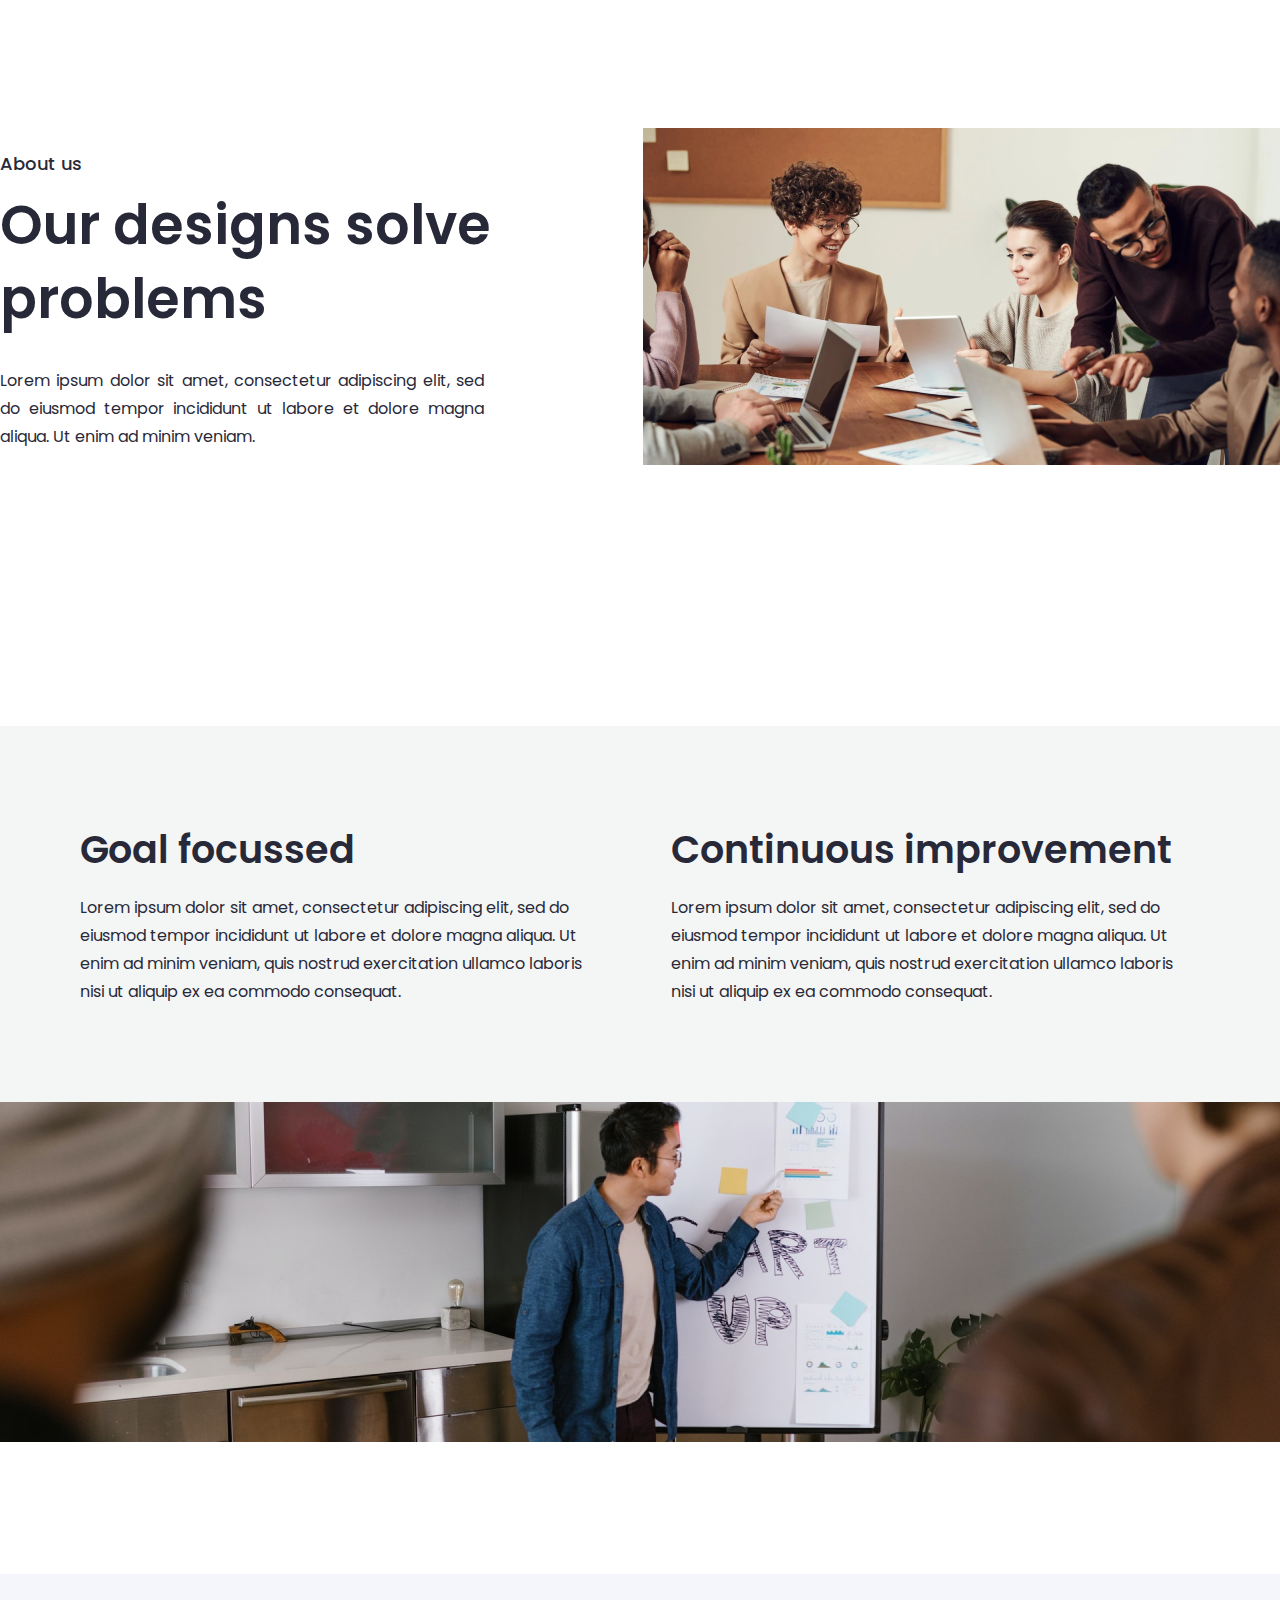
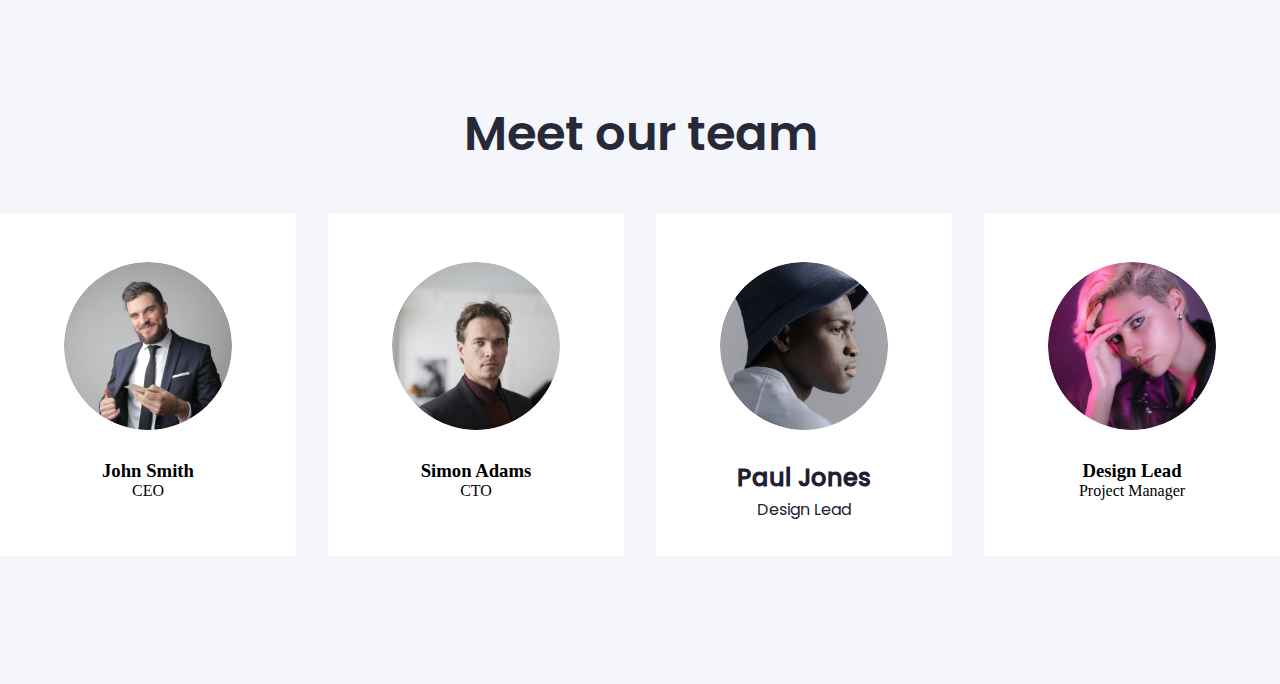
<file: about-us.html>
<!DOCTYPE html>
<html lang="en">
  <head>
    <meta charset="UTF-8" />
    <meta name="viewport" content="width=device-width, initial-scale=1.0" />
    <title>about us</title>
    <link rel="stylesheet" href="css/about-us.min.css" />
  </head>
  <body>
    <div class="wrapper">
      <div class="home">
        <div class="container">
          <div class="home__text">
            <p class="home__suptitle">About us</p>
            <h1 class="home__title">Our designs solve problems</h1>
            <p class="home__subtitle">
              Lorem ipsum dolor sit amet, consectetur adipiscing elit, sed do
              eiusmod tempor incididunt ut labore et dolore magna aliqua. Ut
              enim ad minim veniam.
            </p>
          </div>
          <div class="home__img">
            <img src="images/about_ust_home_img.png" alt="" />
          </div>
        </div>
      </div>
      <div class="focus">
        <div class="container">
          <div class="focus__text">
            <div class="text__left">
              <h1 class="text__left__title">Goal focussed</h1>
              <p class="text__left__subtitle">
                Lorem ipsum dolor sit amet, consectetur adipiscing elit, sed do
                eiusmod tempor incididunt ut labore et dolore magna aliqua. Ut
                enim ad minim veniam, quis nostrud exercitation ullamco laboris
                nisi ut aliquip ex ea commodo consequat.
              </p>
            </div>
            <div class="text__right">
              <h1 class="text__right__title">Continuous improvement</h1>
              <p class="text__right__subtitle">
                Lorem ipsum dolor sit amet, consectetur adipiscing elit, sed do
                eiusmod tempor incididunt ut labore et dolore magna aliqua. Ut
                enim ad minim veniam, quis nostrud exercitation ullamco laboris
                nisi ut aliquip ex ea commodo consequat.
              </p>
            </div>
          </div>
          <div class="focus__img">
            <img src="images/about__us__goal__img.png" alt="" />
          </div>
        </div>
      </div>
      <div class="our__team">
        <div class="container">
          <h1 class="our__team__title">Meet our team</h1>
          <div class="members">
            <div class="member">
              <div class="member__ava">
                <img class="ava" src="images/about__meet__1.png" alt="" />
                <div class="socials">
                  <img src="images/icons/facebook.svg" alt="" />
                  <img src="images/icons/twitter.svg" alt="" />
                  <img src="images/icons/linkedIn.svg" alt="" />
                </div>
              </div>
              <h3>John Smith</h3>
              <p>CEO</p>
            </div>
            <div class="member">
              <div class="member__ava">
                <img class="ava" src="images/about__meet__2.png" alt="" />

                <div class="socials">
                  <img src="images/icons/facebook.svg" alt="" />
                  <img src="images/icons/twitter.svg" alt="" />
                  <img src="images/icons/linkedIn.svg" alt="" />
                </div>
              </div>
              <h3>Simon Adams</h3>
              <p>CTO</p>
            </div>
            <div class="member">
              <div class="member__ava">
                <img class="ava" src="images/about__meet__3.png" alt="" />

                <div class="socials">
                  <img src="images/icons/facebook.svg" alt="" />
                  <img src="images/icons/twitter.svg" alt="" />
                  <img src="images/icons/linkedIn.svg" alt="" />
                </div>
              </div>
              <h3 class="member__name">Paul Jones</h3>
              <p class="member__job">Design Lead</p>
            </div>
            <div class="member">
              <div class="member__ava">
                <img class="ava" src="images/about__meet__4.png" alt="" />

                <div class="socials">
                  <img src="images/icons/facebook.svg" alt="" />
                  <img src="images/icons/twitter.svg" alt="" />
                  <img src="images/icons/linkedIn.svg" alt="" />
                </div>
              </div>
              <h3>Design Lead</h3>
              <p>Project Manager</p>
            </div>
          </div>
        </div>
      </div>
    </div>
  </body>
</html>
</file>
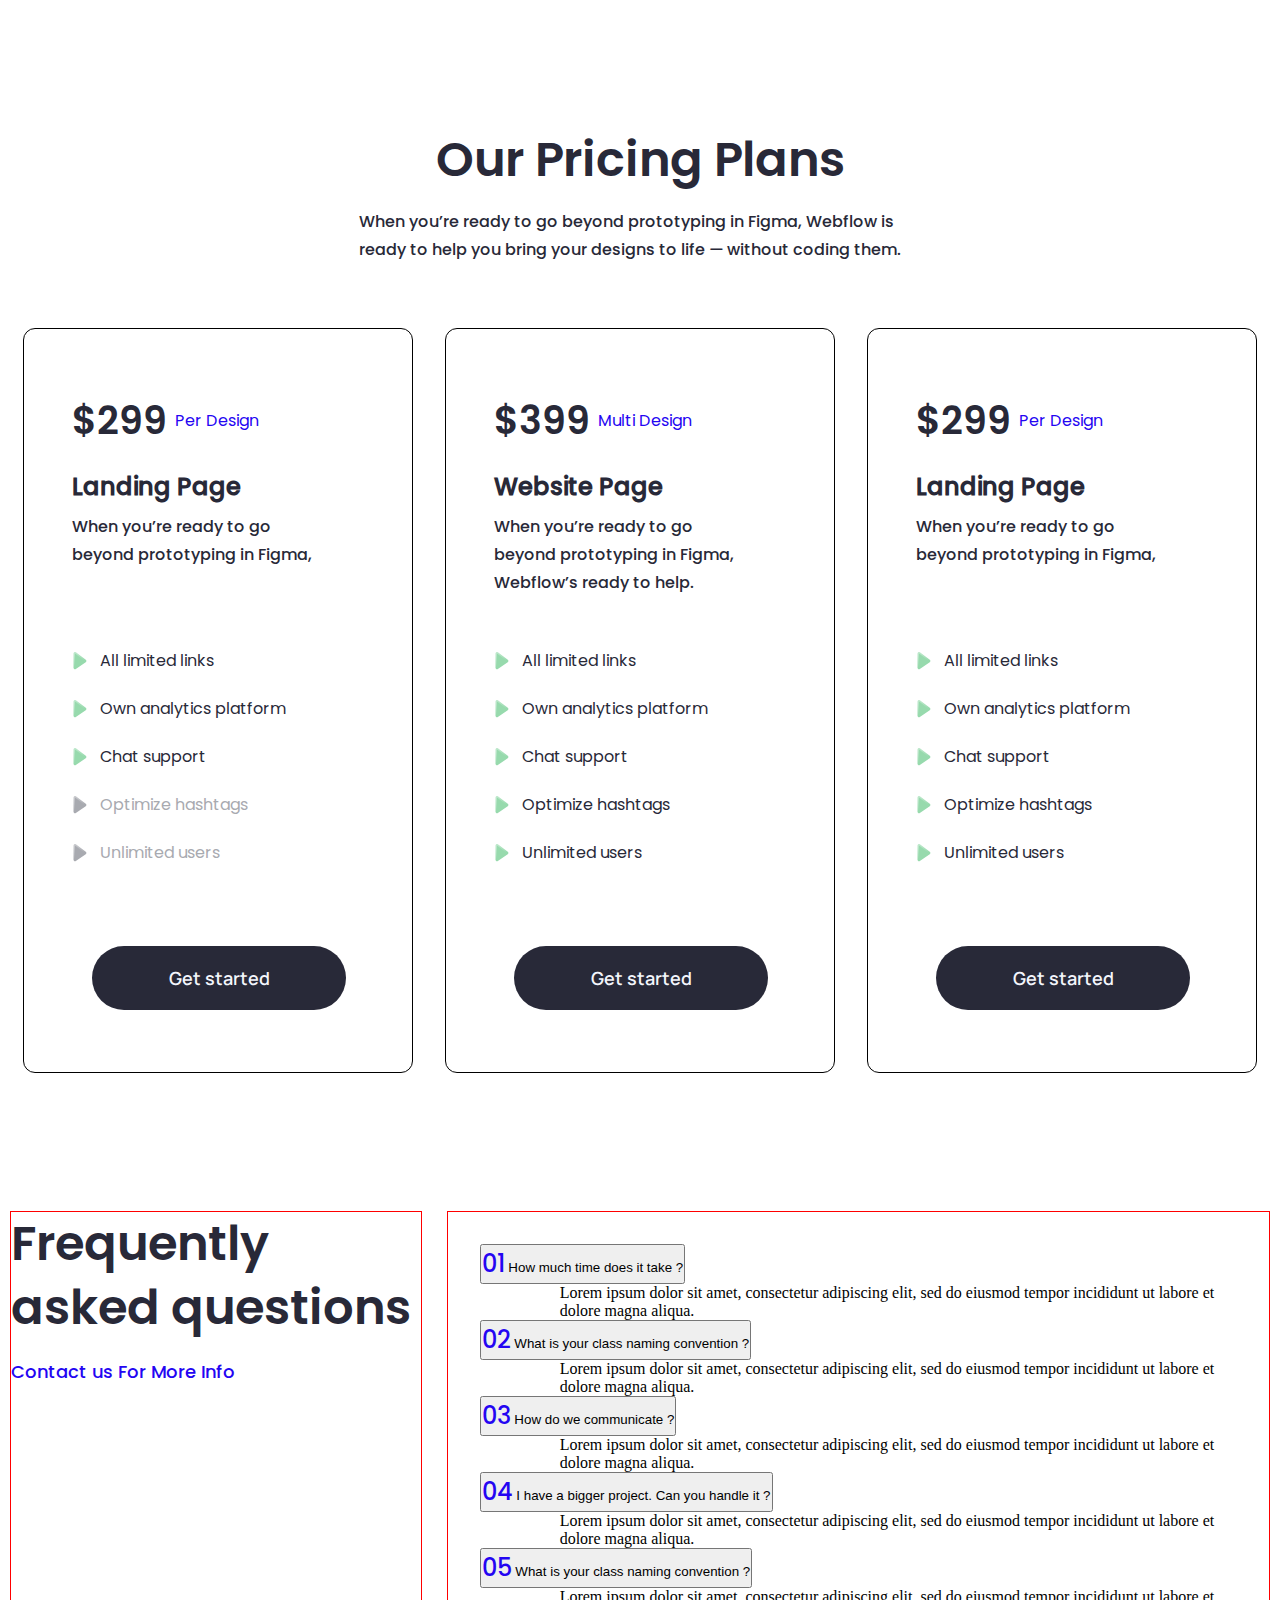
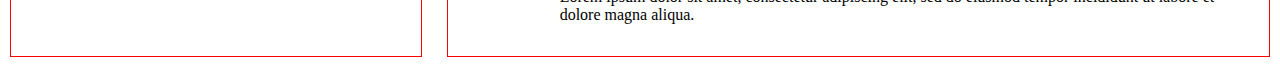
<file: pricing.html>
<!DOCTYPE html>
<html lang="en">
  <head>
    <meta charset="UTF-8" />
    <meta name="viewport" content="width=device-width, initial-scale=1.0" />
    <title>pricing</title>
    <link
      href="https://cdn.jsdelivr.net/npm/bootstrap@5.3.0/dist/css/bootstrap.min.css"
      rel="stylesheet"
      integrity="sha384-9ndCyUaIbzAi2FUVXJi0CjmCapSmO7SnpJef0486qhLnuZ2cdeRhO02iuK6FUUVM"
      crossorigin="anonymous"
    />
    <link rel="stylesheet" href="css/pricing.min.css" />
  </head>
  <body>
    <div class="wrapper">
      <div class="plan">
        <div class="container">
          <h1 class="plan__title">Our Pricing Plans</h1>
          <p class="plan__subtitle">
            When you’re ready to go beyond prototyping in Figma, Webflow is
            ready to help you bring your designs to life — without coding them.
          </p>
          <div class="prices">
            <div class="item">
              <div class="item__price">
                <h1 class="price__heading">$299</h1>
                <p class="price__design">Per Design</p>
              </div>
              <h2 class="item__header">Landing Page</h2>
              <p class="item__pharagraph">
                When you’re ready to go beyond prototyping in Figma,
              </p>
              <div class="price__list">
                <ul>
                  <li class="list__item">
                    <img src="images/icons/list__icon.svg" alt="" />
                    All limited links
                  </li>
                  <li class="list__item">
                    <img src="images/icons/list__icon.svg" alt="" />
                    Own analytics platform
                  </li>
                  <li class="list__item">
                    <img src="images/icons/list__icon.svg" alt="" />
                    Chat support
                  </li>
                  <li class="list__item disable">
                    <img src="images/icons/list__icon__disable.svg" alt="" />
                    Optimize hashtags
                  </li>
                  <li class="list__item disable">
                    <img src="images/icons/list__icon__disable.svg" alt="" />
                    Unlimited users
                  </li>
                </ul>
                <button class="price__btn">Get started</button>
              </div>
            </div>
            <div class="item">
              <div class="item__price">
                <h1 class="price__heading">$399</h1>
                <p class="price__design">Multi Design</p>
              </div>
              <h2 class="item__header">Website Page</h2>
              <p class="item__pharagraph">
                When you’re ready to go beyond prototyping in Figma, Webflow’s
                ready to help.
              </p>
              <div class="price__list">
                <ul>
                  <li class="list__item">
                    <img src="images/icons/list__icon.svg" alt="" />

                    All limited links
                  </li>
                  <li class="list__item">
                    <img src="images/icons/list__icon.svg" alt="" />

                    Own analytics platform
                  </li>
                  <li class="list__item">
                    <img src="images/icons/list__icon.svg" alt="" />

                    Chat support
                  </li>
                  <li class="list__item">
                    <img src="images/icons/list__icon.svg" alt="" />

                    Optimize hashtags
                  </li>
                  <li class="list__item">
                    <img src="images/icons/list__icon.svg" alt="" />

                    Unlimited users
                  </li>
                </ul>
                <button class="price__btn">Get started</button>
              </div>
            </div>
            <div class="item">
              <div class="item__price">
                <h1 class="price__heading">$299</h1>
                <p class="price__design">Per Design</p>
              </div>
              <h2 class="item__header">Landing Page</h2>
              <p class="item__pharagraph">
                When you’re ready to go beyond prototyping in Figma,
              </p>
              <div class="price__list">
                <ul>
                  <li class="list__item">
                    <img src="images/icons/list__icon.svg" alt="" />

                    All limited links
                  </li>
                  <li class="list__item">
                    <img src="images/icons/list__icon.svg" alt="" />

                    Own analytics platform
                  </li>
                  <li class="list__item">
                    <img src="images/icons/list__icon.svg" alt="" />

                    Chat support
                  </li>
                  <li class="list__item">
                    <img src="images/icons/list__icon.svg" alt="" />

                    Optimize hashtags
                  </li>
                  <li class="list__item">
                    <img src="images/icons/list__icon.svg" alt="" />

                    Unlimited users
                  </li>
                </ul>
                <button class="price__btn">Get started</button>
              </div>
            </div>
          </div>
        </div>
      </div>
      <div class="questions">
        <div class="container">
          <div class="questions__heading">
            <h1 class="question__header">Frequently asked questions</h1>
            <p class="question__pharagraph">Contact us For More Info</p>
          </div>
          <div class="questions__list">
            <div class="accordion" id="accordionExample">
              <div class="accordion-item">
                <h2 class="accordion-header" id="headingOne">
                  <button
                    class="accordion-button"
                    type="button"
                    data-bs-toggle="collapse"
                    data-bs-target="#collapseOne"
                    aria-expanded="true"
                    aria-controls="collapseOne"
                  >
                    <span class="number__accourdion">01</span>
                    How much time does it take ?
                  </button>
                </h2>
                <div
                  id="collapseOne"
                  class="accordion-collapse collapse show"
                  aria-labelledby="headingOne"
                  data-bs-parent="#accordionExample"
                >
                  <div class="accordion-body">
                    Lorem ipsum dolor sit amet, consectetur adipiscing elit, sed
                    do eiusmod tempor incididunt ut labore et dolore magna
                    aliqua.
                  </div>
                </div>
              </div>
              <div class="accordion-item">
                <h2 class="accordion-header" id="headingTwo">
                  <button
                    class="accordion-button collapsed"
                    type="button"
                    data-bs-toggle="collapse"
                    data-bs-target="#collapseTwo"
                    aria-expanded="false"
                    aria-controls="collapseTwo"
                  >
                    <span class="number__accourdion">02</span>
                    What is your class naming convention ?
                  </button>
                </h2>
                <div
                  id="collapseTwo"
                  class="accordion-collapse collapse"
                  aria-labelledby="headingTwo"
                  data-bs-parent="#accordionExample"
                >
                  <div class="accordion-body">
                    Lorem ipsum dolor sit amet, consectetur adipiscing elit, sed
                    do eiusmod tempor incididunt ut labore et dolore magna
                    aliqua.
                  </div>
                </div>
              </div>
              <div class="accordion-item">
                <h2 class="accordion-header" id="headingThree">
                  <button
                    class="accordion-button collapsed"
                    type="button"
                    data-bs-toggle="collapse"
                    data-bs-target="#collapseThree"
                    aria-expanded="false"
                    aria-controls="collapseThree"
                  >
                    <span class="number__accourdion">03</span>
                    How do we communicate ?
                  </button>
                </h2>
                <div
                  id="collapseThree"
                  class="accordion-collapse collapse"
                  aria-labelledby="headingThree"
                  data-bs-parent="#accordionExample"
                >
                  <div class="accordion-body">
                    Lorem ipsum dolor sit amet, consectetur adipiscing elit, sed
                    do eiusmod tempor incididunt ut labore et dolore magna
                    aliqua.
                  </div>
                </div>
              </div>
              <div class="accordion-item">
                <h2 class="accordion-header" id="headingFour">
                  <button
                    class="accordion-button collapsed"
                    type="button"
                    data-bs-toggle="collapse"
                    data-bs-target="#collapseFour"
                    aria-expanded="false"
                    aria-controls="collapseFour"
                  >
                    <span class="number__accourdion">04</span>
                    I have a bigger project. Can you handle it ?
                  </button>
                </h2>
                <div
                  id="collapseFour"
                  class="accordion-collapse collapse"
                  aria-labelledby="headingFour"
                  data-bs-parent="#accordionExample"
                >
                  <div class="accordion-body">
                    Lorem ipsum dolor sit amet, consectetur adipiscing elit, sed
                    do eiusmod tempor incididunt ut labore et dolore magna
                    aliqua.
                  </div>
                </div>
              </div>
              <div class="accordion-item">
                <h2 class="accordion-header" id="headingFive">
                  <button
                    class="accordion-button collapsed"
                    type="button"
                    data-bs-toggle="collapse"
                    data-bs-target="#collapseFive"
                    aria-expanded="false"
                    aria-controls="collapseFive"
                  >
                    <span class="number__accourdion">05</span>
                    What is your class naming convention ?
                  </button>
                </h2>
                <div
                  id="collapseFive"
                  class="accordion-collapse collapse"
                  aria-labelledby="headingFive"
                  data-bs-parent="#accordionExample"
                >
                  <div class="accordion-body">
                    Lorem ipsum dolor sit amet, consectetur adipiscing elit, sed
                    do eiusmod tempor incididunt ut labore et dolore magna
                    aliqua.
                  </div>
                </div>
              </div>
            </div>
          </div>
        </div>
      </div>
    </div>

    <script
      src="https://cdn.jsdelivr.net/npm/@popperjs/core@2.11.8/dist/umd/popper.min.js"
      integrity="sha384-I7E8VVD/ismYTF4hNIPjVp/Zjvgyol6VFvRkX/vR+Vc4jQkC+hVqc2pM8ODewa9r"
      crossorigin="anonymous"
    ></script>
    <script
      src="https://cdn.jsdelivr.net/npm/bootstrap@5.3.0/dist/js/bootstrap.min.js"
      integrity="sha384-fbbOQedDUMZZ5KreZpsbe1LCZPVmfTnH7ois6mU1QK+m14rQ1l2bGBq41eYeM/fS"
      crossorigin="anonymous"
    ></script>
  </body>
</html>
</file>
<file: css/about-us.min.css>
*{padding:0;margin:0;box-sizing:border-box}.container{max-width:1280px;margin:0 auto;padding:10px}a{text-decoration:none}ul{list-style-type:none}@font-face{font-family:"Poppins-400";src:url(../../fonts/Poppins-Regular.ttf)}@font-face{font-family:"Poppins-500";src:url(../../fonts/Poppins-Medium.ttf)}@font-face{font-family:"Poppins-600";src:url(../../fonts/Poppins-SemiBold.ttf)}@font-face{font-family:"Poppins-700";src:url(../../fonts/Poppins-Bold.ttf)}@font-face{font-family:"Poppins-800";src:url(../../fonts/Poppins-Black.ttf)}@font-face{font-family:"Manrope-400";src:url(../../fonts/Manrope-Regular.ttf)}@font-face{font-family:"Manrope-500";src:url(../../fonts/Manrope-Medium.ttf)}@font-face{font-family:"Manrope-600";src:url(../../fonts/Manrope-SemiBold.ttf)}@font-face{font-family:"Manrope-700";src:url(../../fonts/Manrope-Bold.ttf)}@font-face{font-family:"Manrope-800";src:url(../../fonts/Manrope-ExtraBold.ttf)}.wrapper .home .container{display:flex;align-items:center;padding:128px 0;gap:48px}.wrapper .home .container .home__text .home__suptitle{width:419px;color:#282938;font-family:"Poppins-500";font-size:18px;font-style:normal;line-height:32px}.wrapper .home .container .home__text .home__title{width:595px;color:#282938;font-family:"Poppins-600";font-size:54px;font-style:normal;line-height:74px;margin-top:8px;margin-bottom:31px}.wrapper .home .container .home__text .home__subtitle{width:484px;color:#282938;text-align:justify;font-family:"Poppins-400";font-size:16px;font-style:normal;line-height:28px}.wrapper .focus .container{padding:128px 0}.wrapper .focus .container .focus__text{position:relative;max-width:1280px;height:376px;display:flex;justify-content:space-between;gap:61px;padding:96px 80px;flex-shrink:0;background:#f4f5f5}.wrapper .focus .container .focus__text .text__left .text__left__title{color:#282938;font-family:"Poppins-600";font-size:38px;font-style:normal;line-height:56px}.wrapper .focus .container .focus__text .text__left .text__left__subtitle{color:#282938;font-family:"Poppins-400";font-size:16px;font-style:normal;line-height:28px;margin-top:16px}.wrapper .focus .container .focus__text .text__right .text__right__title{color:#282938;font-family:"Poppins-600";font-size:38px;font-style:normal;line-height:56px}.wrapper .focus .container .focus__text .text__right .text__right__subtitle{color:#282938;font-family:"Poppins-400";font-size:16px;font-style:normal;line-height:28px;margin-top:16px}.wrapper .our__team{background:#f4f6fc}.wrapper .our__team .container{padding:128px 0}.wrapper .our__team .container .our__team__title{color:#282938;text-align:center;font-family:"Poppins-600";font-size:48px;font-style:normal;line-height:64px;margin-bottom:48px}.wrapper .our__team .container .members{width:100%;display:flex;gap:32px}.wrapper .our__team .container .members .member{width:296px;padding:48px 0 32px 0;display:flex;flex-direction:column;align-items:center;flex-shrink:0;background:#fff}.wrapper .our__team .container .members .member .member__name{width:208px;height:36px;flex-shrink:0;color:#1d2130;text-align:center;font-family:"Poppins-500";font-size:24px;font-style:normal;line-height:36px}.wrapper .our__team .container .members .member .member__job{color:#1d2130;font-family:"Poppins-400";font-size:16px;font-style:normal;line-height:28px}.wrapper .our__team .container .members .member .member__ava{position:relative;width:168px;height:168px;flex-shrink:0;border-radius:50%;overflow:hidden;transition:.3s;margin-bottom:30px}.wrapper .our__team .container .members .member .member__ava .socials{position:relative;display:flex;align-items:flex-end;justify-content:center;gap:11px;width:168px;height:168px;flex-shrink:0;padding-bottom:32px;background-image:linear-gradient(348deg, #5239fa 0%, rgba(255, 255, 255, 0) 100%);transition:.3s}.wrapper .our__team .container .members .member .member__ava .socials img{width:13px;height:auto}.wrapper .our__team .container .members .member .member__ava:hover .socials{top:-100%}
</file>
<file: css/pricing.min.css>
*{padding:0;margin:0;box-sizing:border-box}.container{max-width:1280px;margin:0 auto;padding:10px}a{text-decoration:none}ul{list-style-type:none}@font-face{font-family:"Poppins-400";src:url(../../fonts/Poppins-Regular.ttf)}@font-face{font-family:"Poppins-500";src:url(../../fonts/Poppins-Medium.ttf)}@font-face{font-family:"Poppins-600";src:url(../../fonts/Poppins-SemiBold.ttf)}@font-face{font-family:"Poppins-700";src:url(../../fonts/Poppins-Bold.ttf)}@font-face{font-family:"Poppins-800";src:url(../../fonts/Poppins-Black.ttf)}@font-face{font-family:"Manrope-400";src:url(../../fonts/Manrope-Regular.ttf)}@font-face{font-family:"Manrope-500";src:url(../../fonts/Manrope-Medium.ttf)}@font-face{font-family:"Manrope-600";src:url(../../fonts/Manrope-SemiBold.ttf)}@font-face{font-family:"Manrope-700";src:url(../../fonts/Manrope-Bold.ttf)}@font-face{font-family:"Manrope-800";src:url(../../fonts/Manrope-ExtraBold.ttf)}.wrapper .plan .container{display:flex;flex-direction:column;align-items:center;padding:128px 0}.wrapper .plan .container .plan__title{color:#282938;font-family:"Poppins-600";font-size:48px;font-style:normal;line-height:64px;margin-bottom:16px}.wrapper .plan .container .plan__subtitle{max-width:562px;color:#282938;font-family:"Poppins-500";font-size:16px;font-style:normal;line-height:28px}.wrapper .plan .container .prices{display:flex;gap:32px;flex-wrap:wrap;justify-content:center}.wrapper .plan .container .prices .item{position:relative;max-width:390px;min-height:745px;padding:64px 78px 62px 48px;border-radius:12px;background:#f4f6fc;transition:.3s;margin-top:64px;overflow:hidden;background:rgba(0,0,0,0);border:1px solid #000}.wrapper .plan .container .prices .item .item__header{color:#282938;font-family:"Poppins-500";font-size:24px;font-style:normal;line-height:36px;margin-bottom:8px}.wrapper .plan .container .prices .item .item__pharagraph{max-width:281px;color:#282938;font-family:"Poppins-500";font-size:16px;font-style:normal;line-height:28px;margin-bottom:78px}.wrapper .plan .container .prices .item .item__price{display:flex;align-items:center;gap:8px;margin-bottom:20px}.wrapper .plan .container .prices .item .item__price .price__heading{color:#282938;font-family:"Poppins-600";font-size:38px;font-style:normal;line-height:56px}.wrapper .plan .container .prices .item .item__price .price__design{color:#2405f2;font-family:"Poppins-400";font-size:16px;font-style:normal;line-height:28px}.wrapper .plan .container .prices .item .price__list{position:absolute;bottom:62px}.wrapper .plan .container .prices .item .price__list ul .list__item{display:flex;gap:12px;color:#282938;font-family:"Poppins-400";font-size:16px;font-style:normal;font-weight:400;line-height:28px;margin-bottom:20px}.wrapper .plan .container .prices .item .price__list ul .list__item.disable{color:#a8aab0}.wrapper .plan .container .prices .item .price__list .price__btn{position:relative;width:254px;height:64px;padding:15px 51px;display:flex;justify-content:center;align-items:center;gap:10px;flex-shrink:0;border-radius:41px;border:none;background:#282938;left:20px;margin-top:79px;color:#f4f6fc;font-family:"Manrope-600";font-size:18px;font-style:normal;line-height:32px;transition:.3s;cursor:pointer}.wrapper .plan .container .prices .item .price__list .price__btn:hover{transform:scale(1.1)}.wrapper .plan .container .prices .item::after{position:absolute;content:"";top:-1200px;left:-389px;width:1151px;height:1151px;border-radius:1151px;background:rgba(255,255,255,.06);transition:.5s}.wrapper .plan .container .prices .item::before{position:absolute;content:"";top:749px;left:-389px;width:1151px;height:1151px;background:#1c1e53;transition:.3s ease-in-out;z-index:-1}.wrapper .plan .container .prices .item:hover{background:#1c1e53}.wrapper .plan .container .prices .item:hover::after{top:-535px}.wrapper .plan .container .prices .item:hover::before{top:-535px}.wrapper .plan .container .prices .item:hover .price__heading{color:#fff}.wrapper .plan .container .prices .item:hover .price__design{color:#fcd980}.wrapper .plan .container .prices .item:hover .item__header,.wrapper .plan .container .prices .item:hover .item__pharagraph,.wrapper .plan .container .prices .item:hover ul .list__item{color:#fff}.wrapper .plan .container .prices .item:hover .price__btn{background:#fcd980;color:#282938}.wrapper .questions .container{display:grid;grid-template-columns:1fr 2fr;gap:25px}.wrapper .questions .container .questions__heading{border:1px solid red}.wrapper .questions .container .questions__heading .question__header{color:#282938;font-family:"Poppins-600";font-size:48px;font-style:normal;line-height:64px;margin-bottom:16px}.wrapper .questions .container .questions__heading .question__pharagraph{color:#2405f2;font-family:"Poppins-500";font-size:18px;font-style:normal;line-height:32px}.wrapper .questions .container .questions__list{position:relative;padding:32px;border:1px solid red}.wrapper .questions .container .questions__list .question__item{position:relative;padding:32px}.wrapper .questions .container .questions__list .question__item .list__title{color:#282938;font-family:"Poppins-500";font-size:24px;font-style:normal;line-height:36px}.wrapper .questions .container .questions__list .question__item .list__pharagraphP{width:624px;height:62px;flex-shrink:0;color:#282938;font-family:"Poppins-500";font-size:18px;font-style:normal;line-height:32px}.wrapper .questions .container .questions__list .question__item .close{position:absolute;right:0}.accordion-button::after{background-image:url(../../images/icons/plus.svg)}.accordion-button::before{background-image:url(../../images/icons/plus.svg);transform:rotate(45deg)}.accordion-item{position:relative}.accordion-item h2 button{gap:58px}.accordion-item .accordion-body{margin-left:80px}.number__accourdion{color:#2405f2;text-align:center;font-family:"Poppins-500";font-size:24px;font-style:normal;line-height:36px}
</file>
